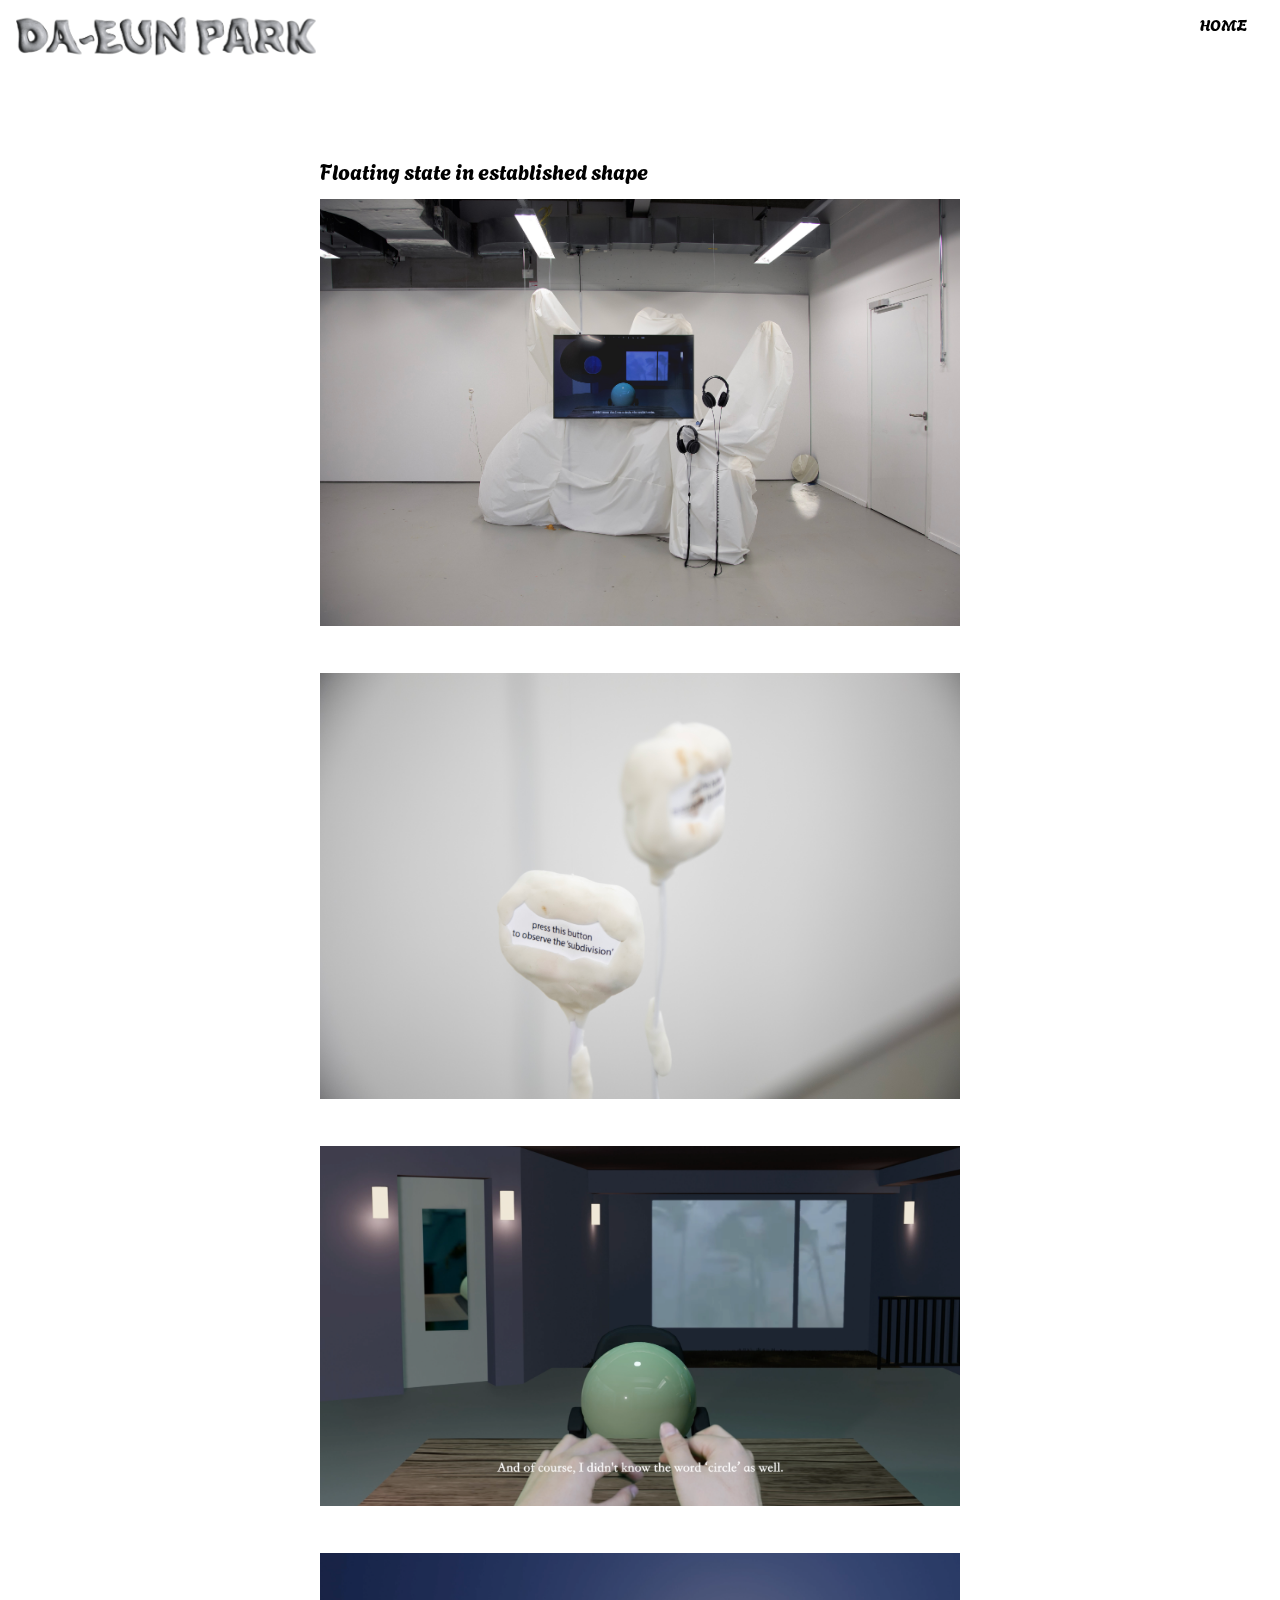
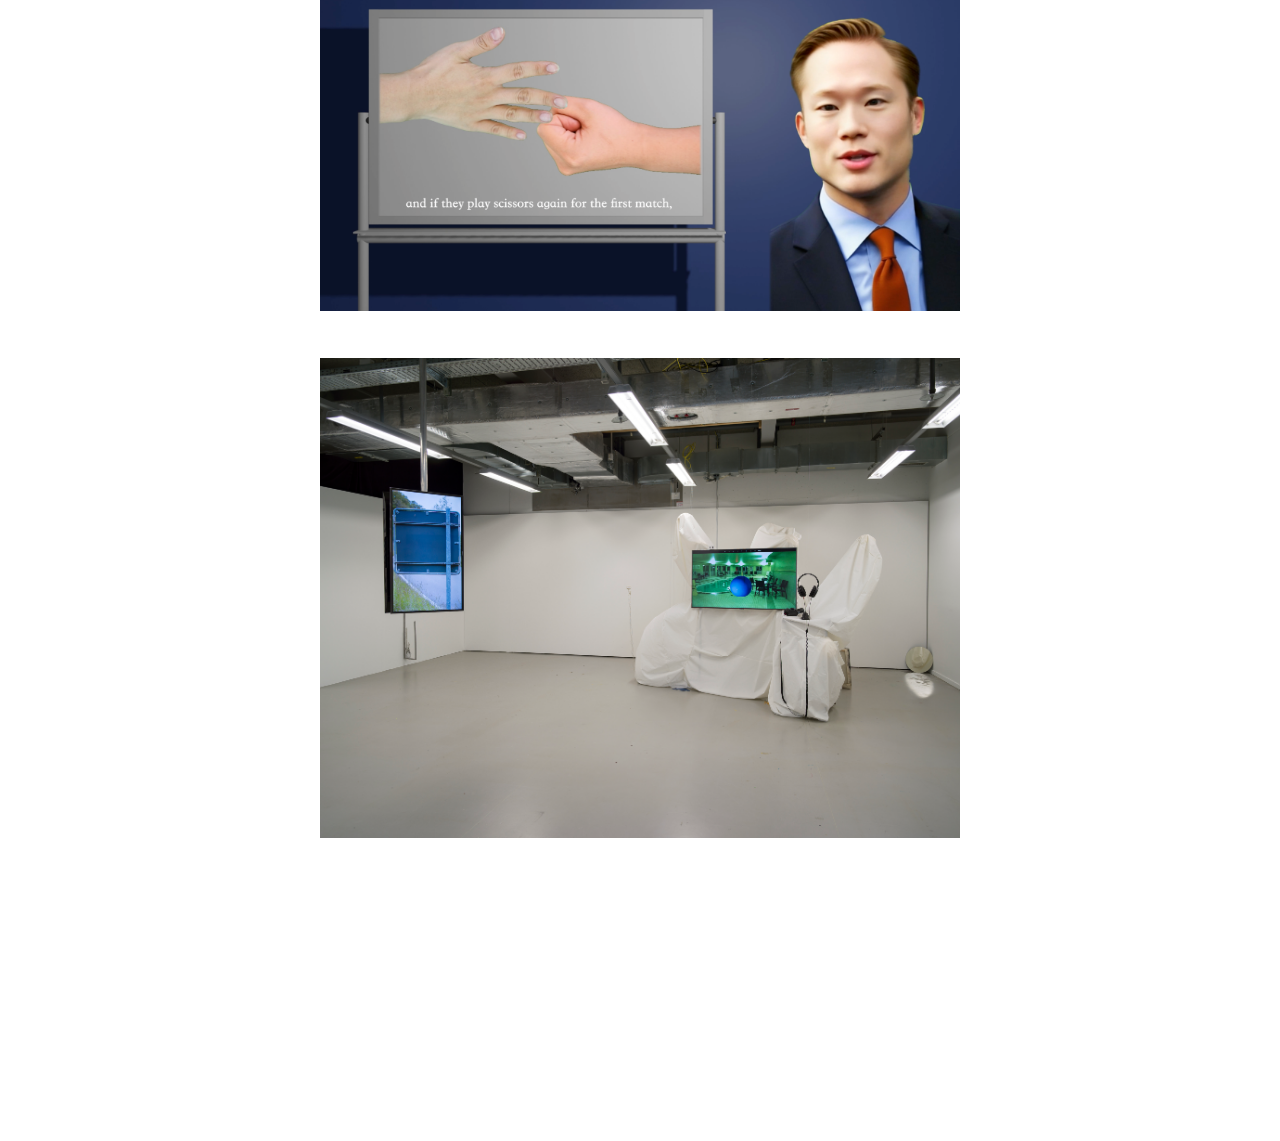
<file: artist/artist-detail1.html>
<!DOCTYPE html>
<html lang="en">
<head>
    <meta charset="UTF-8">
    <meta name="viewport" content="width=device-width, initial-scale=1.0">
    <link rel="stylesheet" href="aseets/css/art-main.css">
    <title>DaEun Park</title>
</head>
<body>
    <header class="header_container">
        <a href="artist-main.html#2023" class="head-logo">
            <img src="aseets/images/logo.png" alt="">
        </a>
        <div class="navigation">
            <a href="artist-main.html#2023">
                <ul class="menu1">HOME</ul>
            </a>
        </div>
        </div>
    </header>
    <main class="main-container">
        <div class="margin" id="2023"></div>
        <div class="image_container">
            <div class="image_title">Floating state in established shape</div>
            <img class="image" src="aseets/images/1-1.jpg" alt="">
            <div class="image_caption">2023, Mixed media installation, Dimensions variable</div>
            <img class="image" src="aseets/images/1-2.jpg" alt="">
            <div class="image_caption">installation view</div>
            <img class="image" src="aseets/images/1-3.jpg" alt="">
            <div class="image_caption">video still cut</div>
            <img class="image" src="aseets/images/1-4.jpg" alt="">
            <div class="image_caption">video still cut</div>
            <img class="image" src="aseets/images/1-5.jpg" alt="">
            <div class="image_caption">exhibition view</div>
            <div class="margin" id="2023"></div>
            <div class="margin" id="2023"></div>
        </div>
    </main>
</body>
</html>
</file>
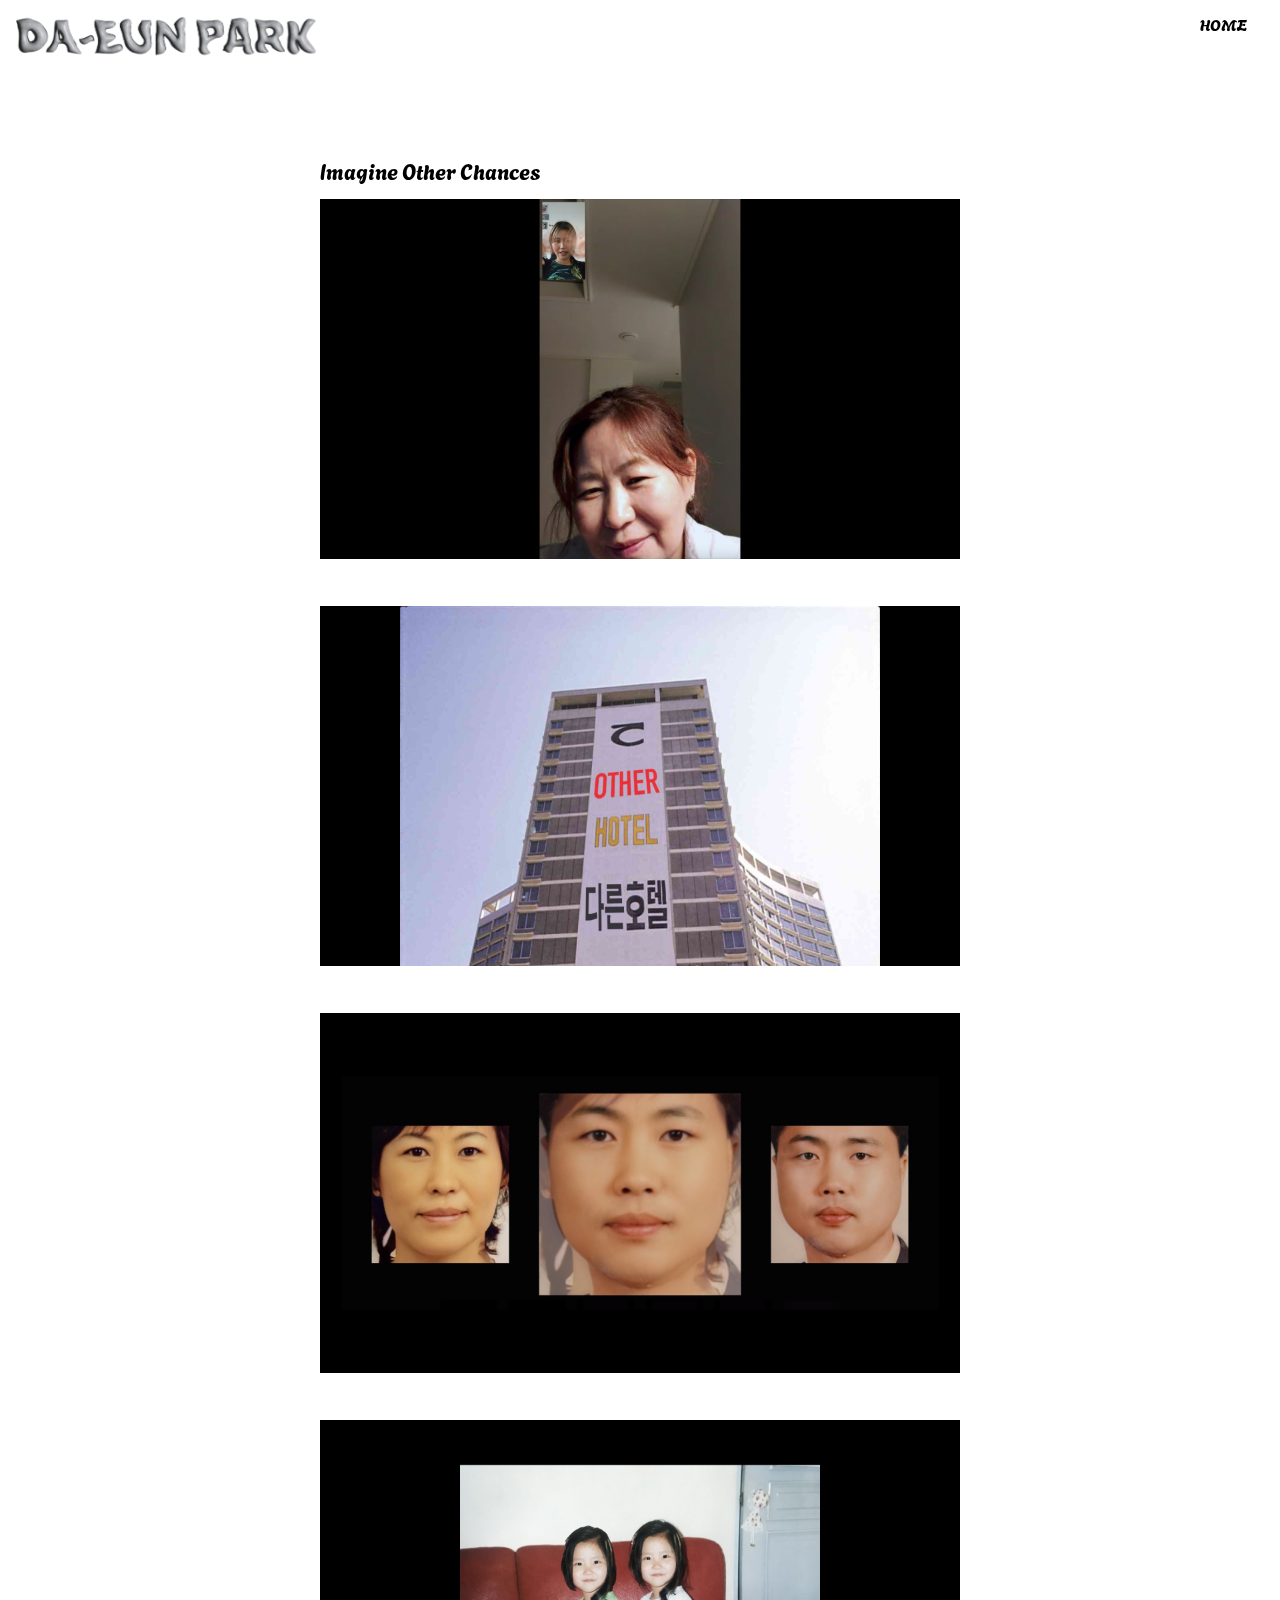
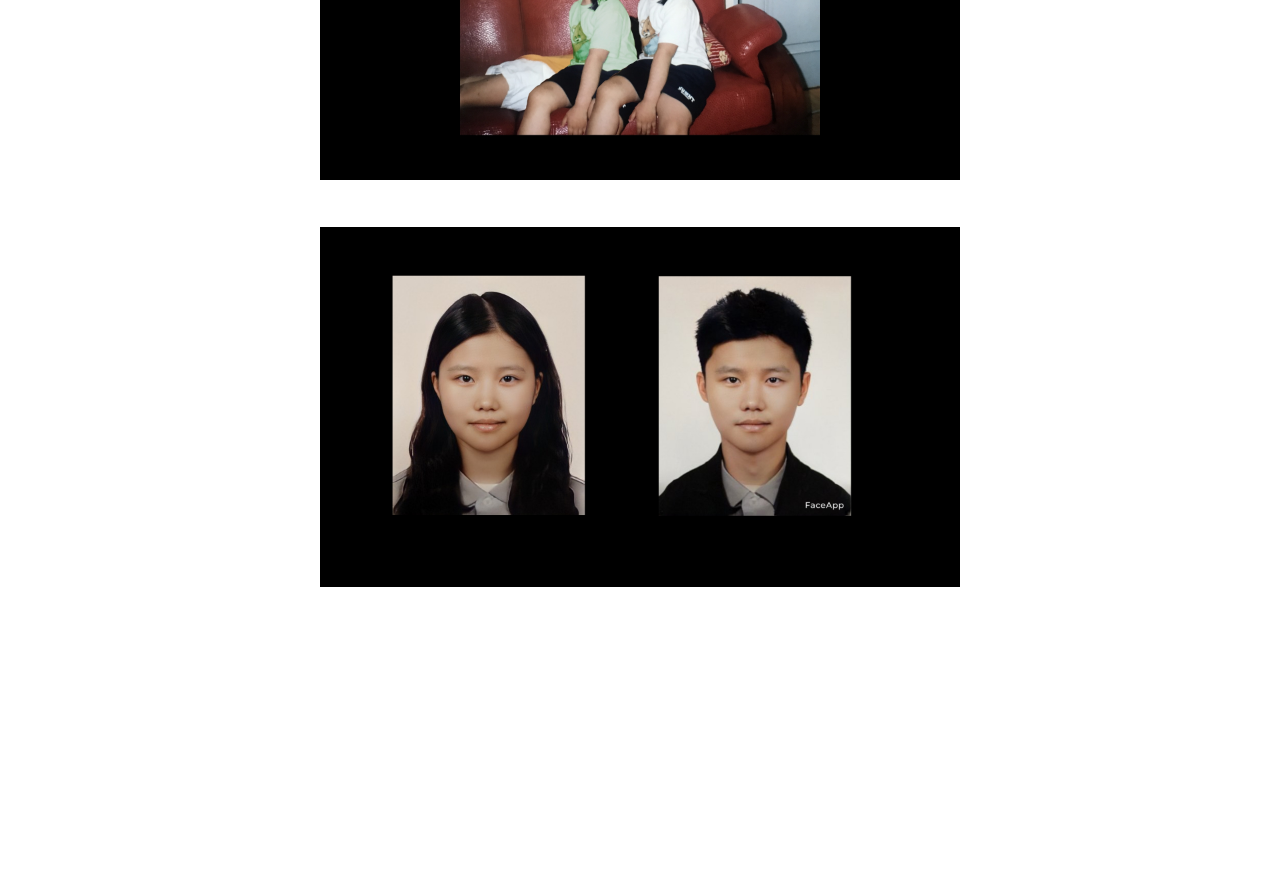
<file: artist/artist-detail4.html>
<!DOCTYPE html>
<html lang="en">
<head>
    <meta charset="UTF-8">
    <meta name="viewport" content="width=device-width, initial-scale=1.0">
    <link rel="stylesheet" href="aseets/css/art-main.css">
    <title>DaEun Park</title>
</head>
<body>
    <header class="header_container">
        <a href="artist-main.html#2022" class="head-logo">
            <img src="aseets/images/logo.png" alt="">
        </a>
        <div class="navigation">
            <a href="artist-main.html#2022">
                <ul class="menu1">HOME</ul>
            </a>
        </div>
        </div>
    </header>
    <main class="main-container">
        <div class="margin" id="2023"></div>
        <div class="image_container">
            <div class="image_title">Imagine Other Chances</div>
            <img class="image" src="aseets/images/4-1.jpg" alt="">
            <div class="image_caption">2020-2021, Video with Sound 3’55” mins</div>
            <img class="image" src="aseets/images/4-2.jpg" alt="">
            <div class="image_caption">video stil cut</div>
            <img class="image" src="aseets/images/4-3.jpg" alt="">
            <div class="image_caption">video stil cut</div>
            <img class="image" src="aseets/images/4-4.jpg" alt="">
            <div class="image_caption">video stil cut</div>
            <img class="image" src="aseets/images/4-5.jpg" alt="">
            <div class="image_caption">video stil cut</div>
            <div class="margin" id="2023"></div>
            <div class="margin" id="2023"></div>
        </div>
    </main>
</body>
</html>
</file>
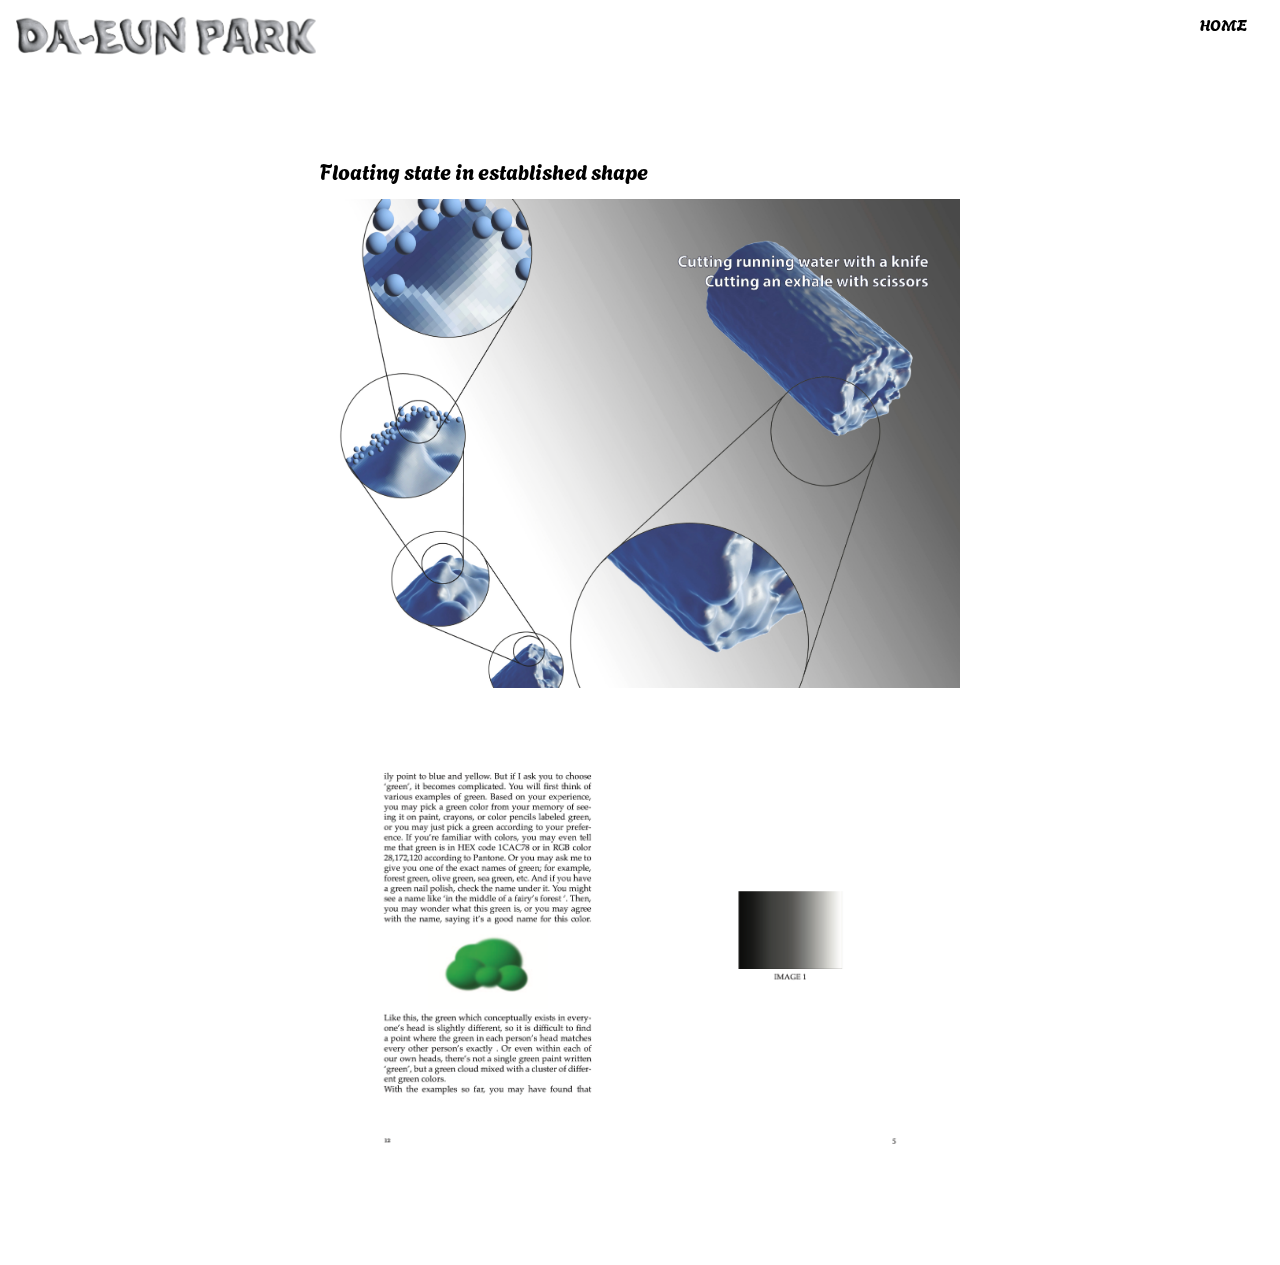
<file: artist/artist-detail5.html>
<!DOCTYPE html>
<html lang="en">
<head>
    <meta charset="UTF-8">
    <meta name="viewport" content="width=device-width, initial-scale=1.0">
    <link rel="stylesheet" href="aseets/css/art-main.css">
    <title>DaEun Park</title>
</head>
<body>
    <header class="header_container">
        <a href="artist-main.html#text" class="head-logo">
            <img src="aseets/images/logo.png" alt="">
        </a>
        <div class="navigation">
            <a href="artist-main.html#text">
                <ul class="menu1">HOME</ul>
            </a>
        </div>
        </div>
    </header>
    <main class="main-container">
        <div class="margin" id="2023"></div>
        <div class="image_container">
            <div class="image_title">Floating state in established shape</div>
            <img class="image" src="aseets/images/5-1.jpg" alt="">
            <div class="image_caption">thesis cover</div>
            <img class="image" src="aseets/images/5-2.png" alt="">
            <div class="image_caption">thesis text</div>
        </div>
    </main>
</body>
</html>
</file>
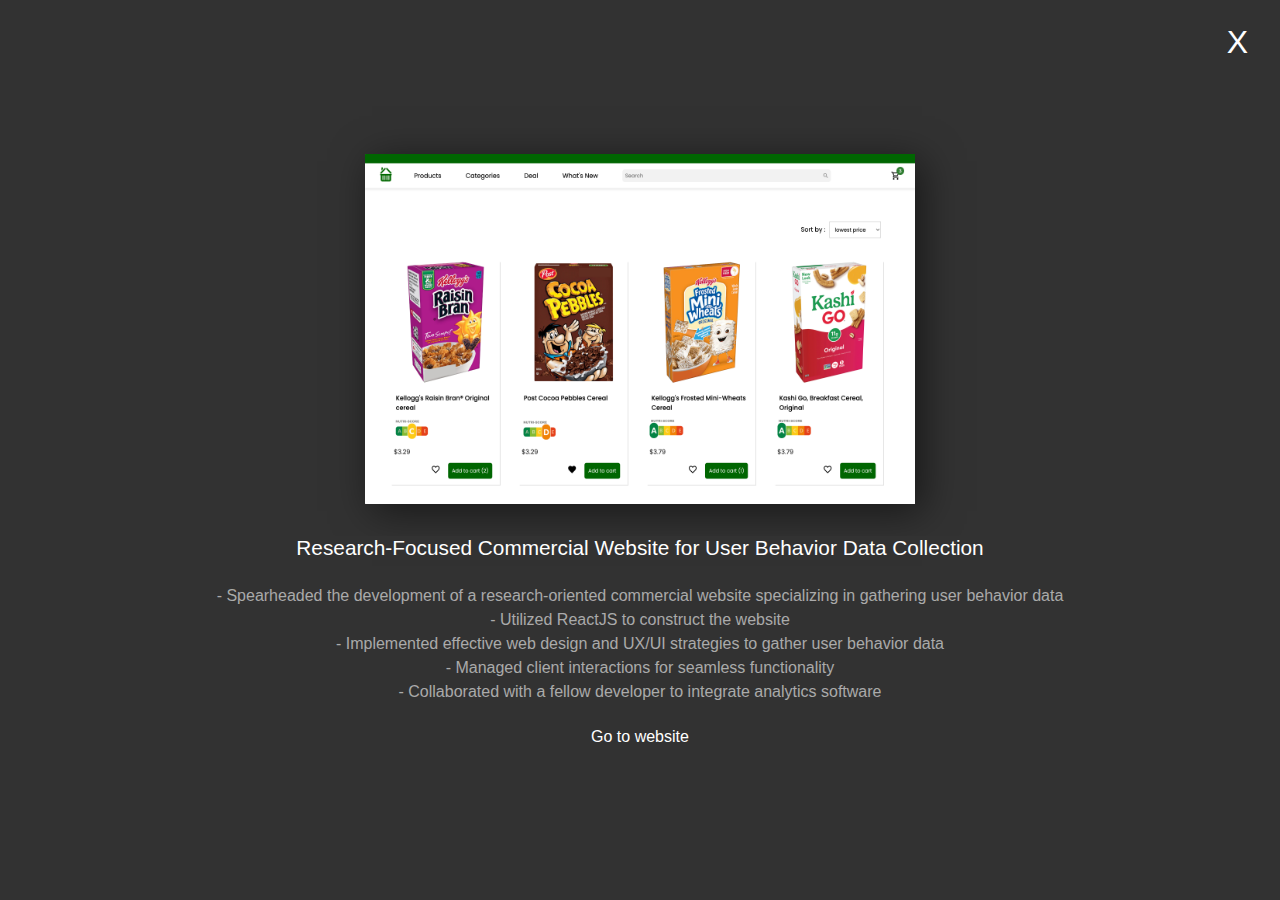
<file: skill/detailPage1.html>
<!DOCTYPE html>
<html lang="en">
<head>
    <meta charset="UTF-8">
    <meta name="viewport" content="width=device-width, initial-scale=1.0">
    <link rel="stylesheet" href="assets/css/detailPage.css">
    <title>Daeun Park</title>
</head>
<body>
    <a href="developer-main.html#sec1" class="closeBtn">X</a>
    <main class="main_container">
        <div id="slideshow">
            <div class="slide-wrapper">
              <div class="slide"><img src="assets/images/web1-detail1.png" alt=""></div>
              <div class="slide"><img src="assets/images/web1-detail2.png" alt=""></div>
              <div class="slide"><img src="assets/images/web1-detail3.png" alt=""></div>
            </div>
          </div>
        <div class="description-title">Research-Focused Commercial Website for User Behavior Data Collection</div>
        <div class="description-content" >
        - Spearheaded the development of a research-oriented commercial website specializing in gathering user behavior data<br>
        - Utilized ReactJS to construct the website<br>
        - Implemented effective web design and UX/UI strategies to gather user behavior data<br>
        - Managed client interactions for seamless functionality<br>
        - Collaborated with a fellow developer to integrate analytics software
      </div>
        <a href="https://www.shop-well.co/" target="_blank" class="description-link">Go to website</a>
    </main>
</body>
</html>
</file>
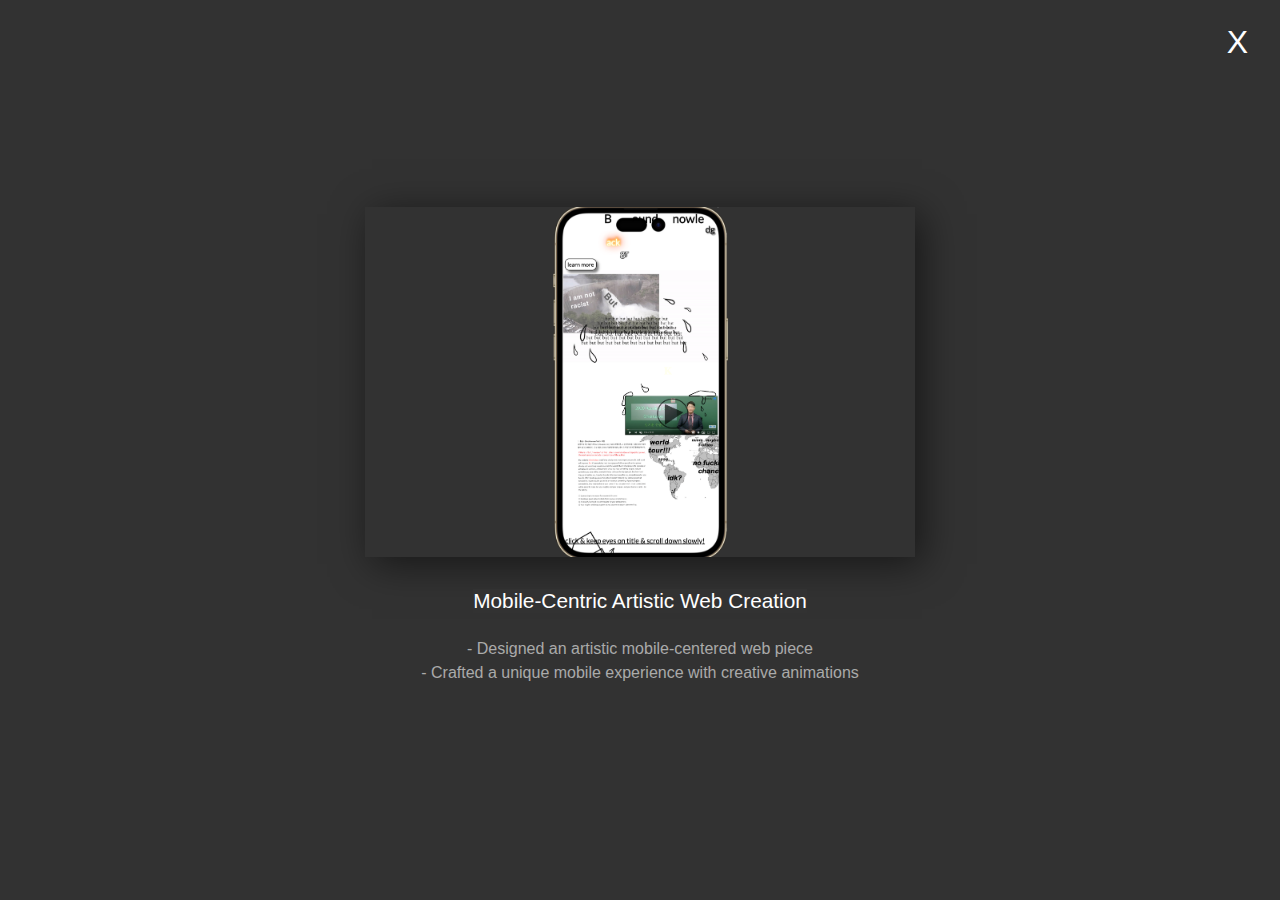
<file: skill/detailPage4.html>
<!DOCTYPE html>
<html lang="en">
<head>
    <meta charset="UTF-8">
    <meta name="viewport" content="width=device-width, initial-scale=1.0">
    <link rel="stylesheet" href="assets/css/detailPage.css">
    <title>Daeun Park</title>
</head>
<body>
    <a href="developer-main.html#sec1" class="closeBtn">X</a>
    <main class="main_container">
        <div id="slideshow">
            <div class="slide-wrapper">
              <div class="slide"><img src="assets/images/web4-detail1.png" alt=""></div>
              <div class="slide"><img src="assets/images/web4-detail2.png" alt=""></div>
              <div class="slide"><img src="assets/images/web4-detail3.png" alt=""></div>
            </div>
          </div>
        <div class="description-title">Mobile-Centric Artistic Web Creation</div>
        <div class="description-content" >
          - Designed an artistic mobile-centered web piece<br>
          - Crafted a unique mobile experience with creative animations
        </div>
    </main>
</body>
</html>
</file>
<file: artist/aseets/css/art-main.css>
@import url('https://fonts.googleapis.com/css2?family=Abril+Fatface&family=Agbalumo&family=Ubuntu:wght@400;500&display=swap');

* {
    margin: 0;
    box-sizing: content-box;
    font-family: 'Agbalumo', sans-serif;
}

.header_container {
    width: 100vw;
    height: 75px;
    display: flex;
    justify-content: space-between;
    align-items: center;
}

.head-logo img {
    width: 300px;
    margin: 1rem;
    top: 0;
    position: fixed;
    z-index: 10;
}

.navigation {
    width: 30vw;
    height: 75px;
    display: flex;
    justify-content: flex-end;
    align-items: flex-start;
    right: 2rem;
    position: fixed;
    margin-top: 1.5rem;
    text-shadow: -5px 5px 7px rgba(255, 255, 255, 0.5);
}

.navigation a {
    color: black;
    text-decoration: none;
}

.navigation a:hover {
    text-decoration: underline;
}

.margin {
    height: 100px;;
}

.main-container {
    width: 100vw;
    display: flex;
    flex-direction: column;
    justify-content: space-evenly;
    align-items: center;
}

.image_container {
    width: 50vw;
    margin: 0 0 5rem 0;
    display: flex;
    flex-direction: column;
    justify-content: space-evenly;
    align-items: center;
    position: relative;
}

.image_title {
    position: absolute;
    left: 0;
    top: -20px;
    font-size: 1.3rem;
}

.image{
    width: 100%;
    height: auto;
    margin-top : 1.5rem;
    transition: all 0.4s;
}

.img_ho {
    width: 60%;
    height: auto;
    margin-top : 1.5rem;
    transition: all 0.4s;
}

.image:hover, .img_ho:hover {
    transform: scale(0.9);
}

.image_caption {
    opacity: 0;
    transition: all 0.4s;
}

.image:hover ~ .image_caption,
.img_ho:hover ~ .image_caption {
    opacity: 1;
}

.about_container {
    width: 100vw;
    height: 100vh;
    display: flex;
    flex-direction: column;
    justify-content: center;
    align-items: center;
}

@media only screen and (max-width: 768px) {
    .navigation {
        display: none;
    }

    .image_container img{
        width: 65vw;
    }

    .image_title {
        position: absolute;
        left: -30px;
        top: -20px;
        font-size: 1rem;
        width: 70vw;
    }

    .image_caption {
        opacity: 1;
        text-align: center;
        font-size: 0.9rem;
    }
}
</file>
<file: skill/assets/css/detailPage.css>
@import url('https://fonts.googleapis.com/css2?family=Poppins:wght@300;400;500;600;700;800;900&display=swap');

* {
    margin: 0;
    box-sizing: content-box;
    background-color: #323232;;
    font-family: 'Ubuntu', sans-serif;
}

.closeBtn {
    position: absolute;
    top: 0;
    right: 0;
    margin: 1.5rem 2rem;
    font-size: 2rem;
    color: white;
    text-decoration: none;
}

.main_container{
    display: flex;
    justify-content: center;
    align-items: center;
    flex-direction: column;
    width: 100vw;
    height: 100vh;
}

  #slideshow {
    overflow: hidden;
    height: 350px;
    width: 550px;
    margin: 0 auto;
    box-shadow: 7px 7px 37px rgba(0,0,0,0.54);
  }
  
  .slide-wrapper {
    width: 1650px;
    animation: slide 12s ease infinite;
  }
  
  .slide img {
    float: left;
    height: 350px;
    width: 550px;
    object-fit: fill;
  }
  
  @keyframes slide {
    20% {margin-left: 0px;}
    30% {margin-left: -550px;}
    50% {margin-left: -550px;}
    60% {margin-left: -1100px;}
    70% {margin-left: -1100px;}
  }

  .description_container {
    text-align: center;
  }
  
  .description-title {
    color: rgb(255, 255, 255);
    font-size: 1.3rem;
    margin-top: 2rem;
    margin-bottom: 1.5rem;
  }

  .description-content {
    color: rgba(255, 255, 255, 0.592);
    font-size: 1rem;
    margin-bottom: 0.5rem;
    text-align: center;
    line-height: 1.5rem;
  }

  .description-link {
    color: white;
    font-size: 1rem;
    margin-top: 1rem;
    text-decoration: none;
  }

  .description-link:hover {
    text-decoration: underline;
  }

  @media only screen and (max-width: 768px) {
    body {
      width: 100vw;
      height: 100vh;
      overflow: hidden;
    }

    #slideshow {
      height: 150px;
      width: 250px;

    }
    
    .slide-wrapper {
      width: 750px;
    }
    
    .slide img {
      height: 150px;
      width: 250px;
    }

    @keyframes slide {
      20% {margin-left: 0px;}
      30% {margin-left: -250px;}
      50% {margin-left: -250px;}
      60% {margin-left: -500px;}
      70% {margin-left: -500px;}
    }

    .description-title {
      margin-top: 2.5rem;
    }

    .description-content {
      text-align: center;
      width: 75vw;
      margin: 1rem;
    }
  }
</file>
